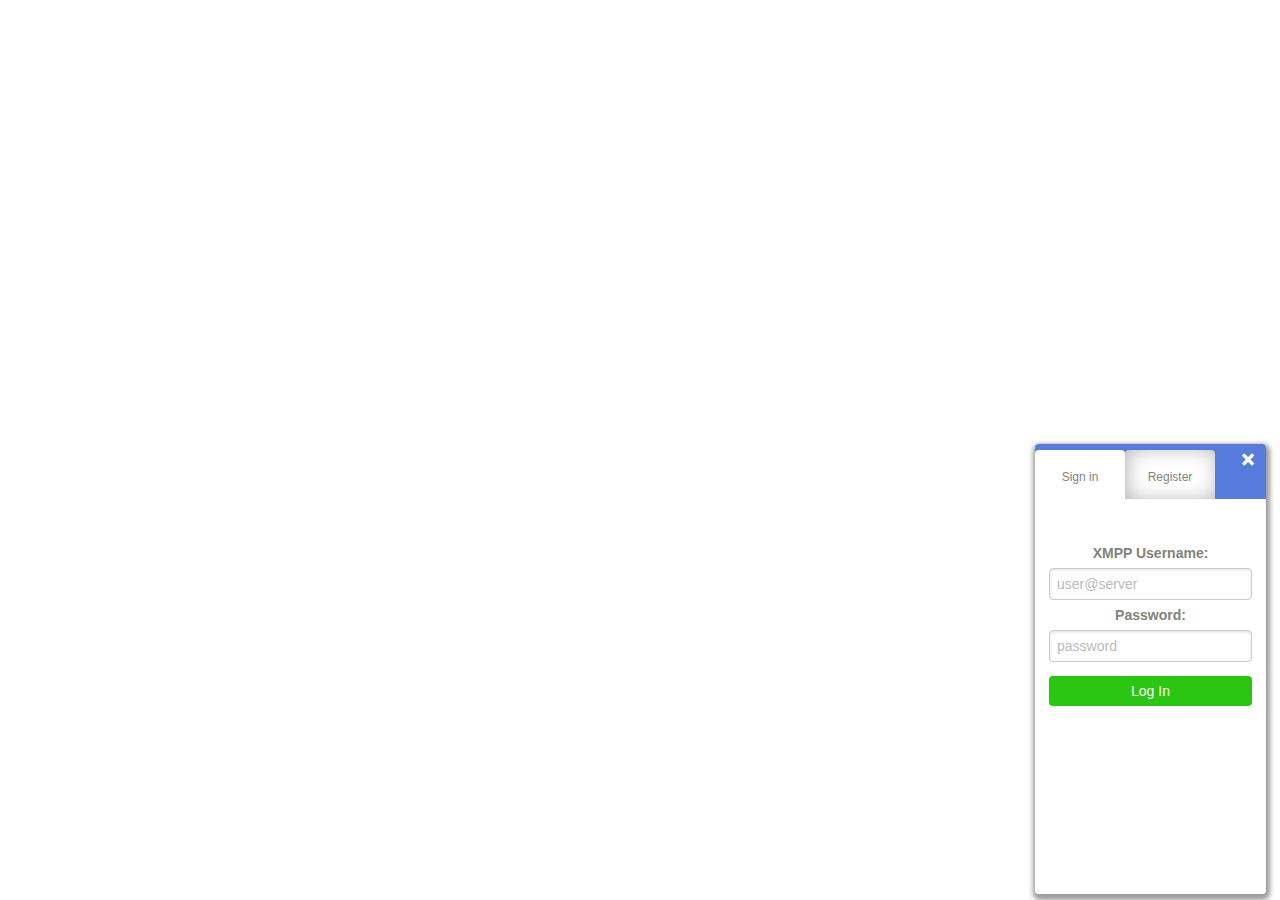
<file: ind.html>
<html>
<head>
<title>
			MIFI
</title>
	<script src="dist/converse.js"></script>
	    <link type="text/css" rel="stylesheet" media="screen" href="css/converse.css" />


</head>
<body>
	
	
	
</body>
<script>
    (function () {
        /* XXX: This function initializes jquery.easing for the https://conversejs.org
        * website. This code is only useful in the context of the converse.js
        * website and converse.js itself is NOT dependent on it.
        */
        var $ = converse.env.jQuery;
        $.extend( $.easing, {
            easeInOutExpo: function (x, t, b, c, d) {
                if (t==0) return b;
                if (t==d) return b+c;
                if ((t/=d/2) < 1) return c/2 * Math.pow(2, 10 * (t - 1)) + b;
                return c/2 * (-Math.pow(2, -10 * --t) + 2) + b;
            },
        });

        $(window).scroll(function() {
            if ($(".navbar").offset().top > 50) {
                $(".navbar-fixed-top").addClass("top-nav-collapse");
            } else {
                $(".navbar-fixed-top").removeClass("top-nav-collapse");
            }
        });
        //jQuery for page scrolling feature - requires jQuery Easing plugin
        $('.page-scroll a').bind('click', function(event) {
            var $anchor = $(this);
            $('html, body').stop().animate({
                scrollTop: $($anchor.attr('href')).offset().top
            }, 700, 'easeInOutExpo');
            event.preventDefault();
        });
    })();
    converse.initialize({
        // Please use this connection manager only for testing purposes
        bosh_service_url: '	http://172.30.0.159:7070/http-bind/',
        show_controlbox_by_default: true,
    });
</script>
</html>
</file>
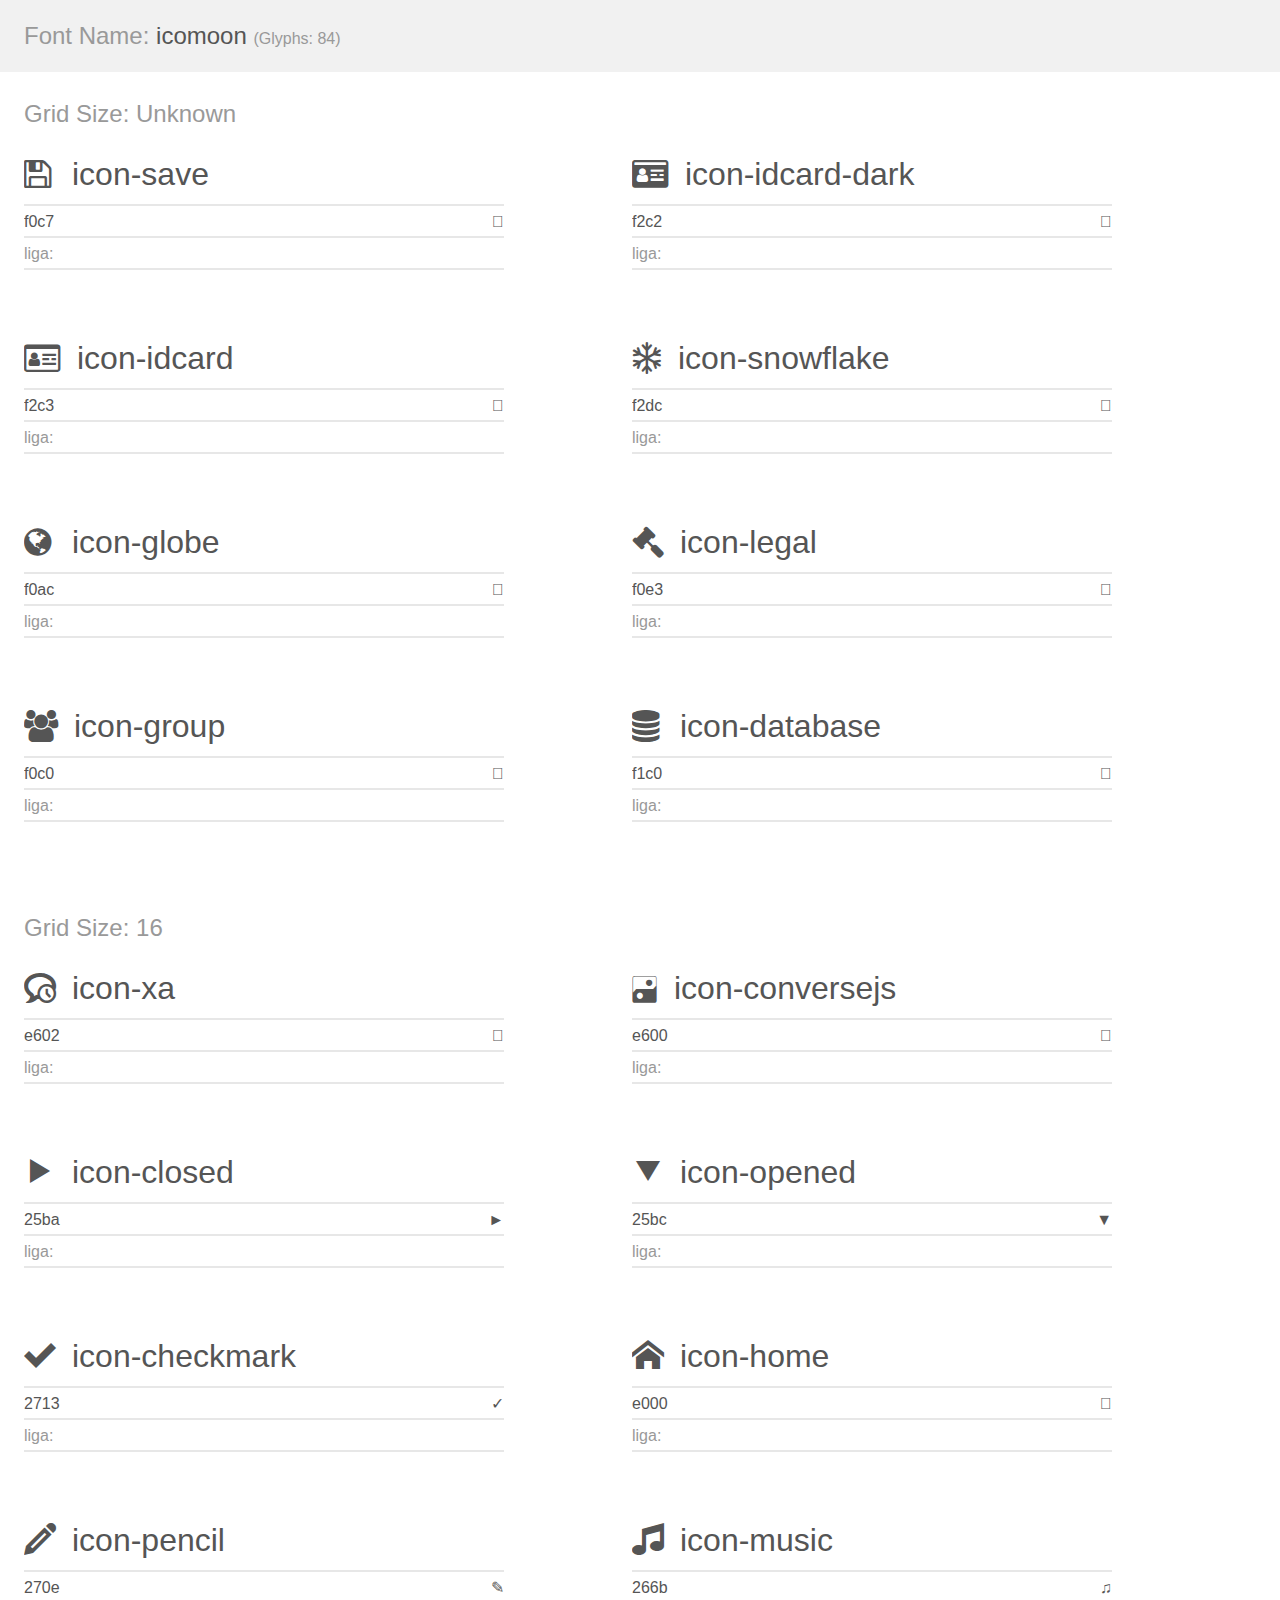
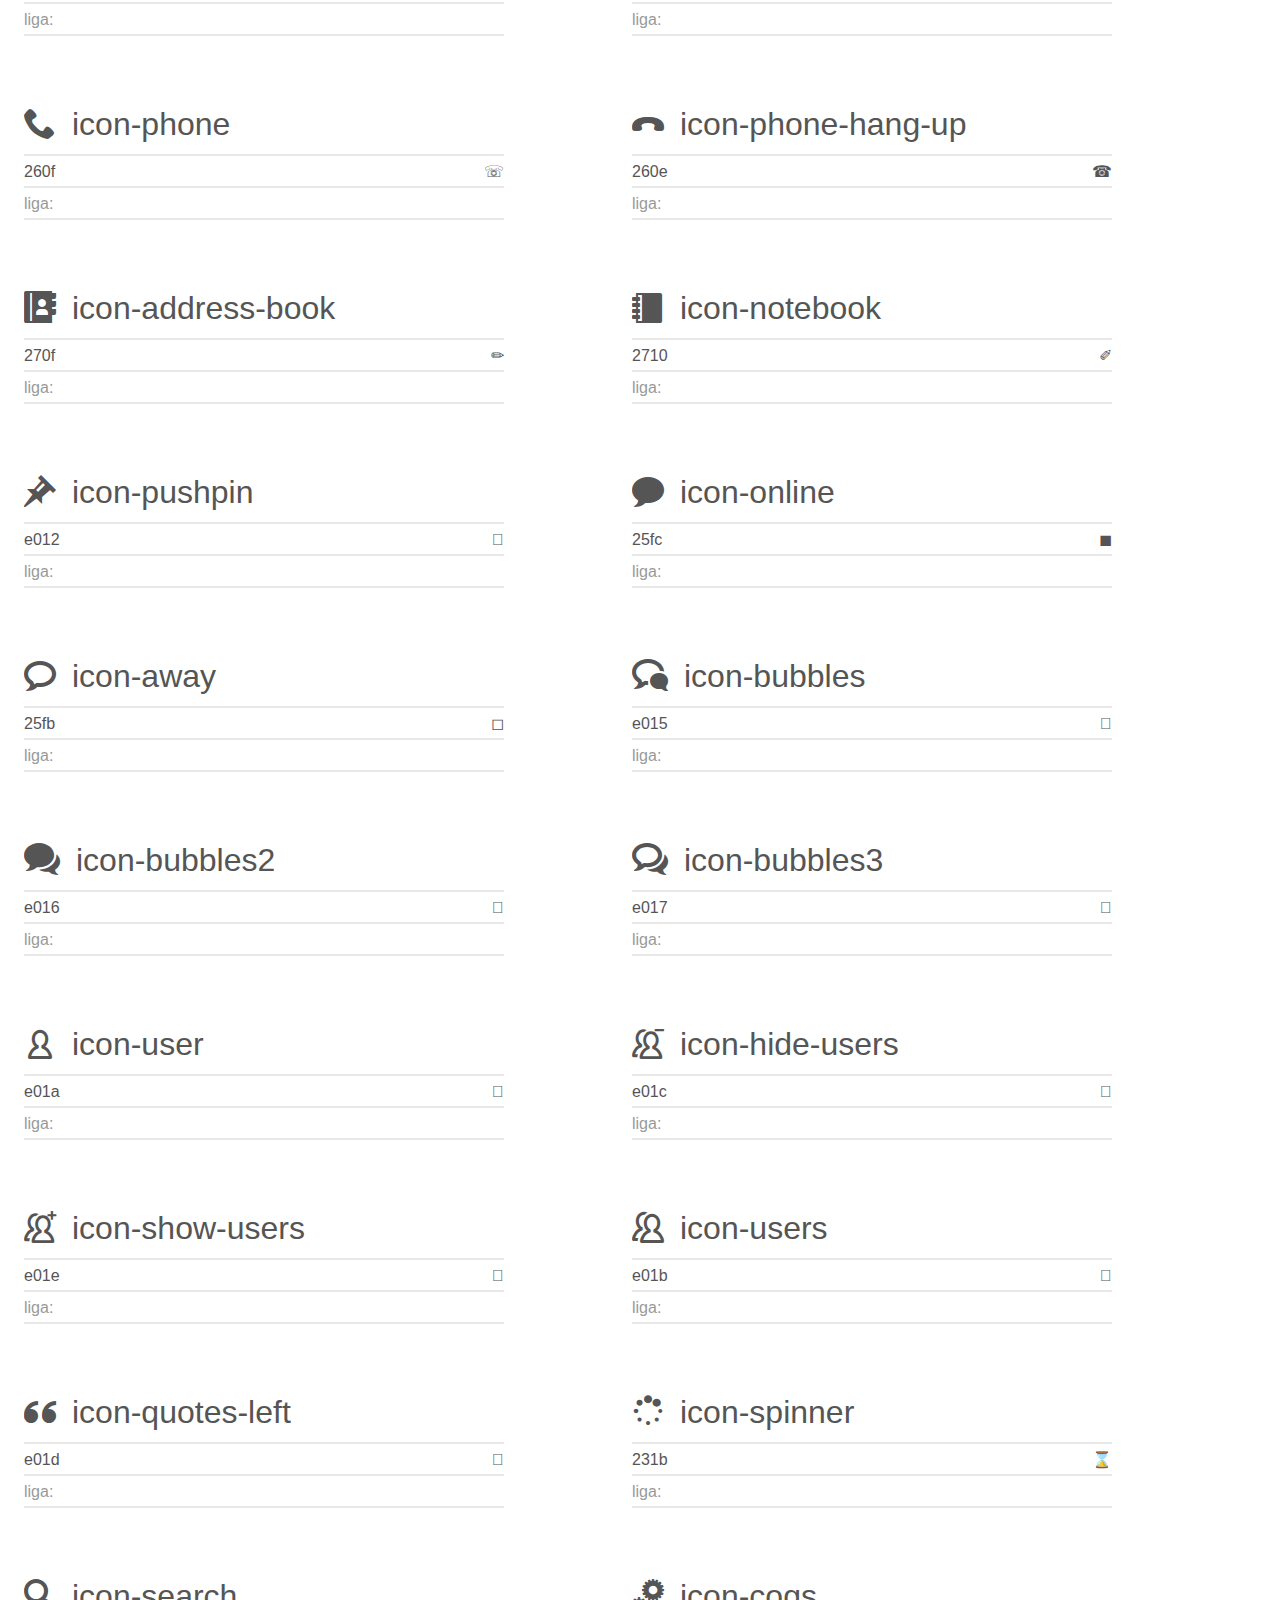
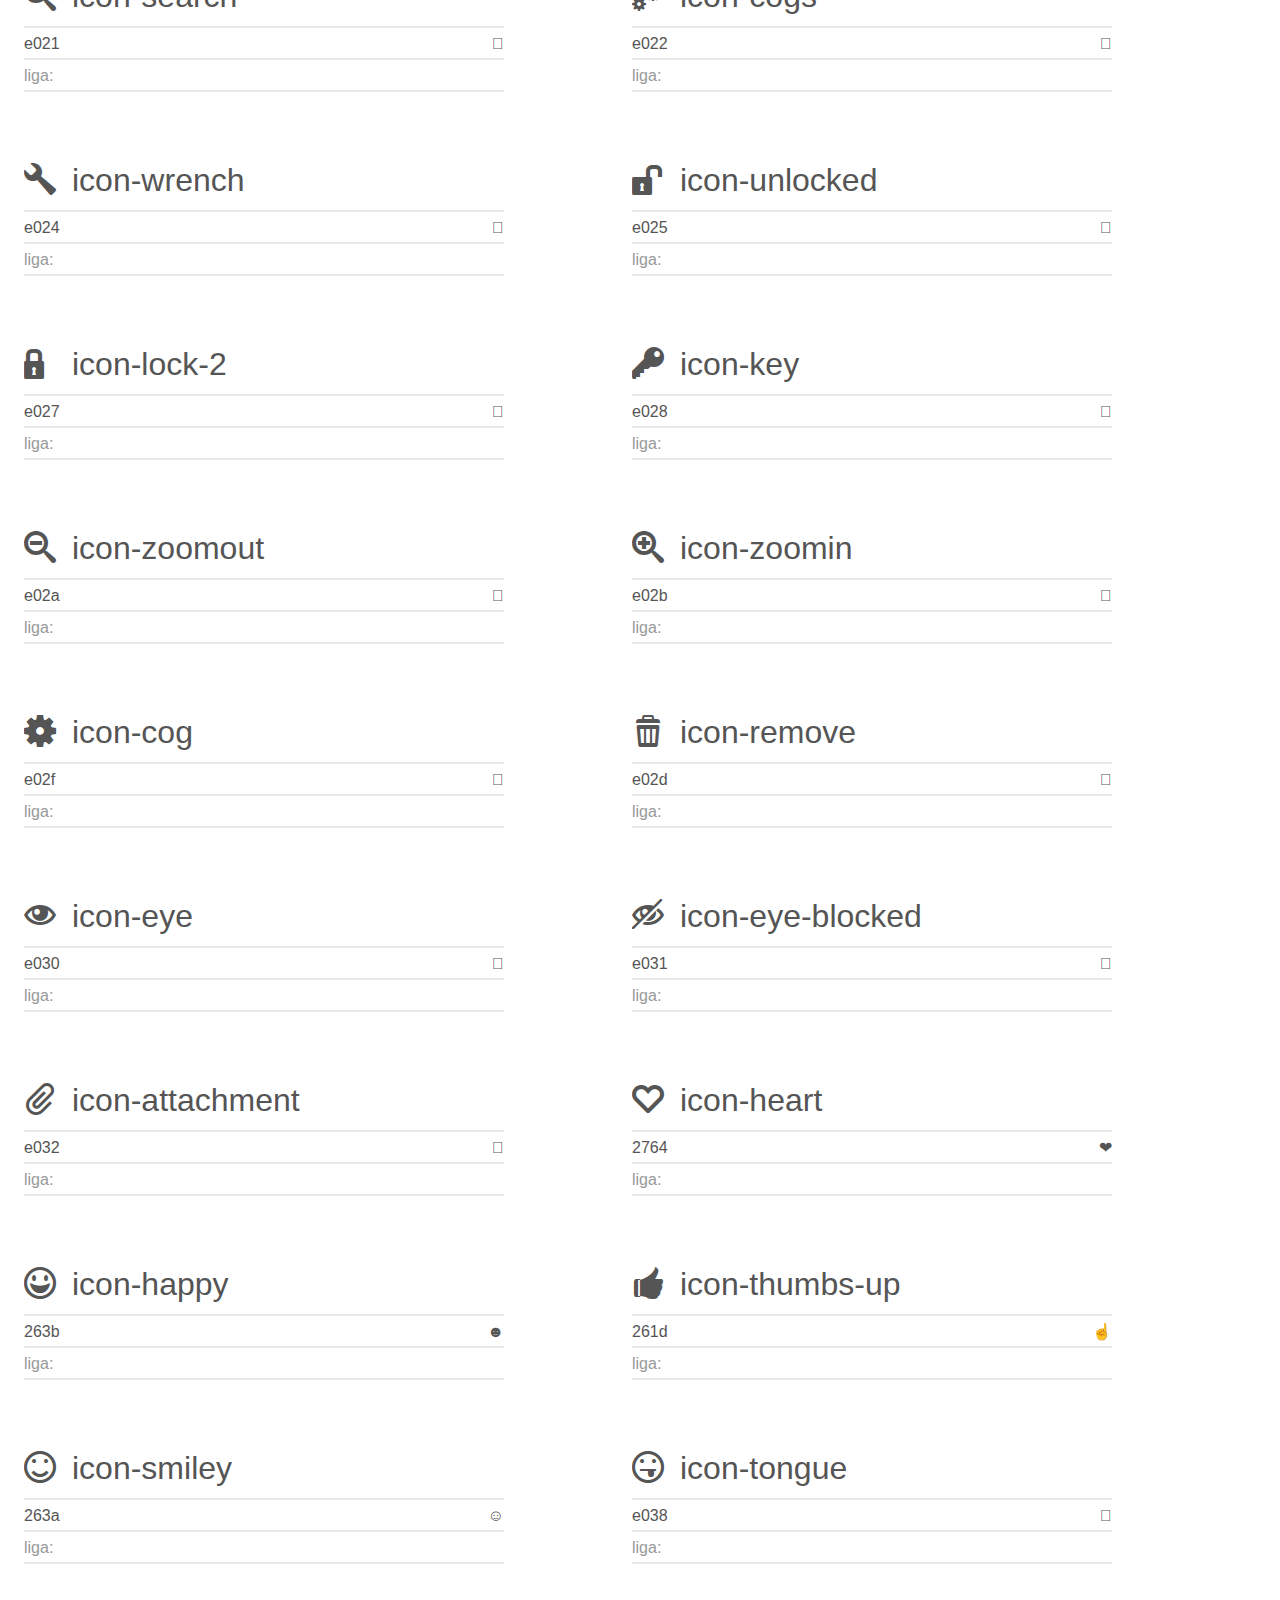
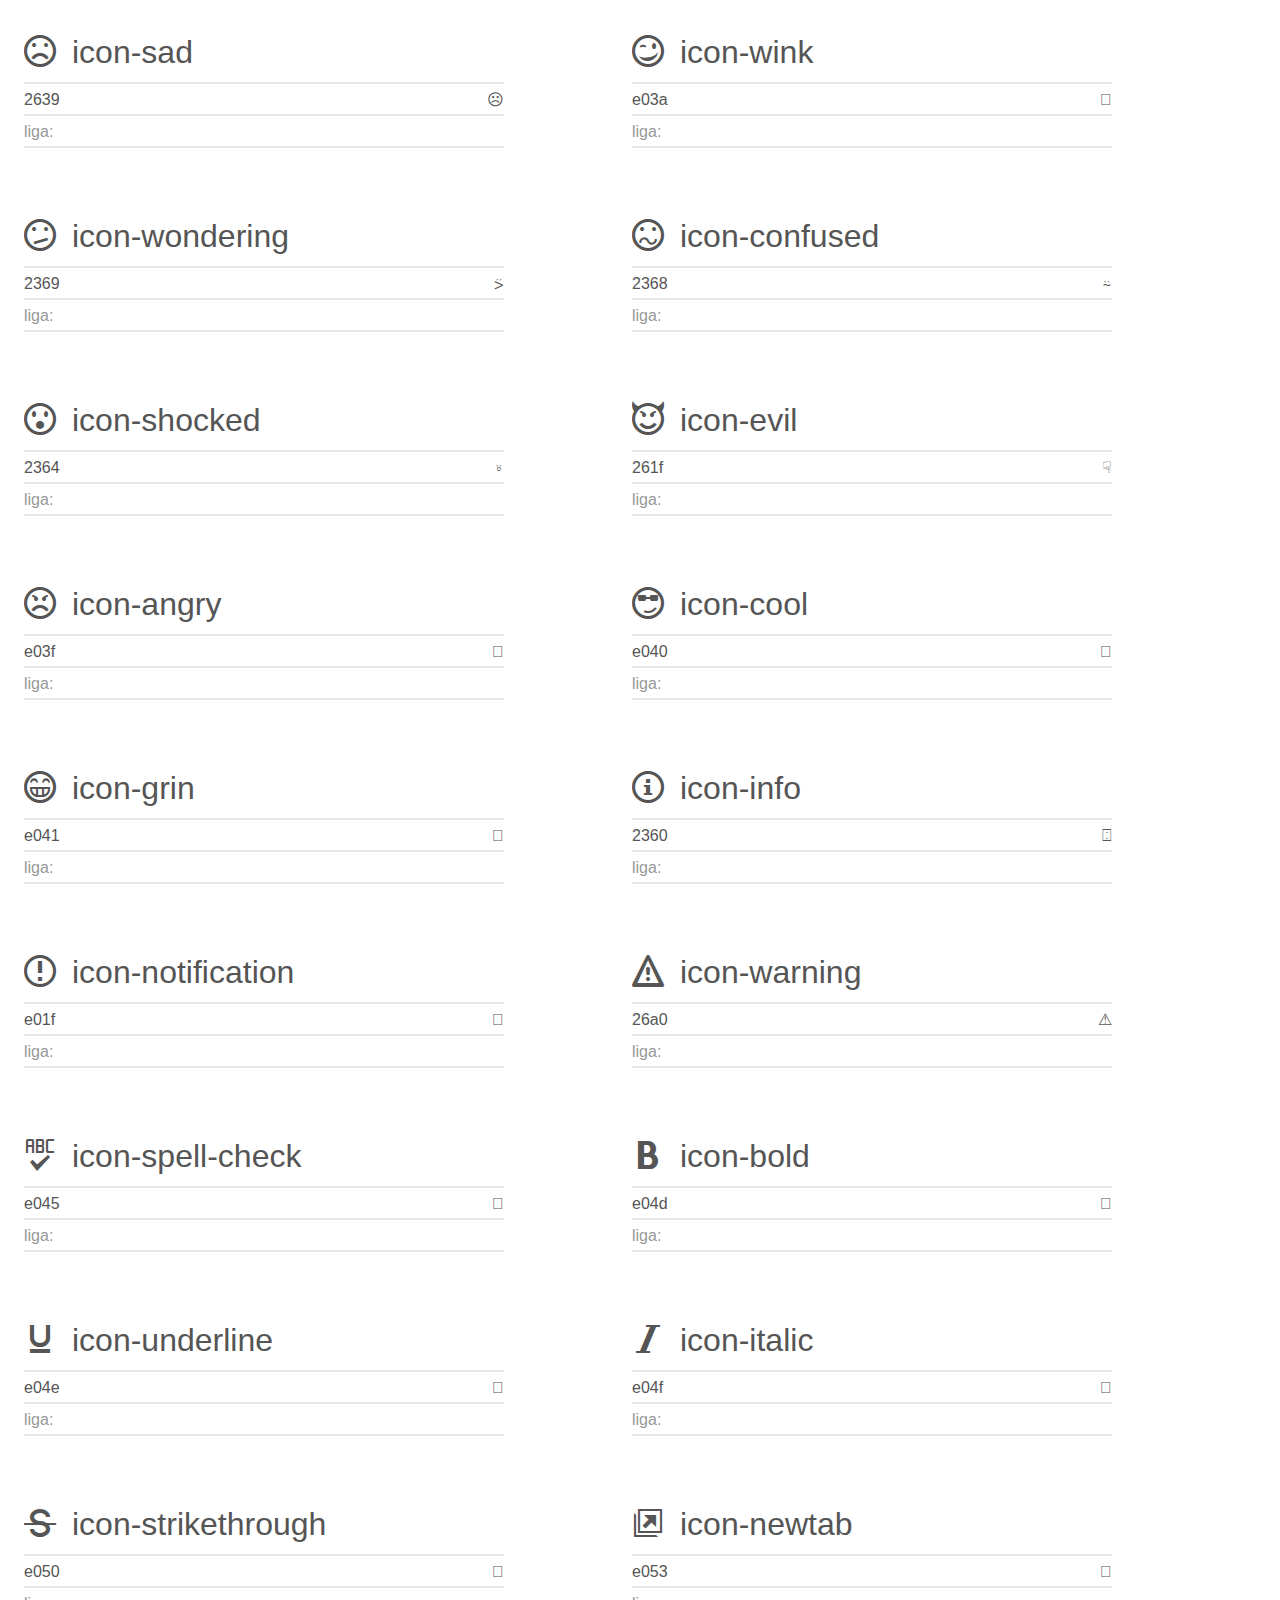
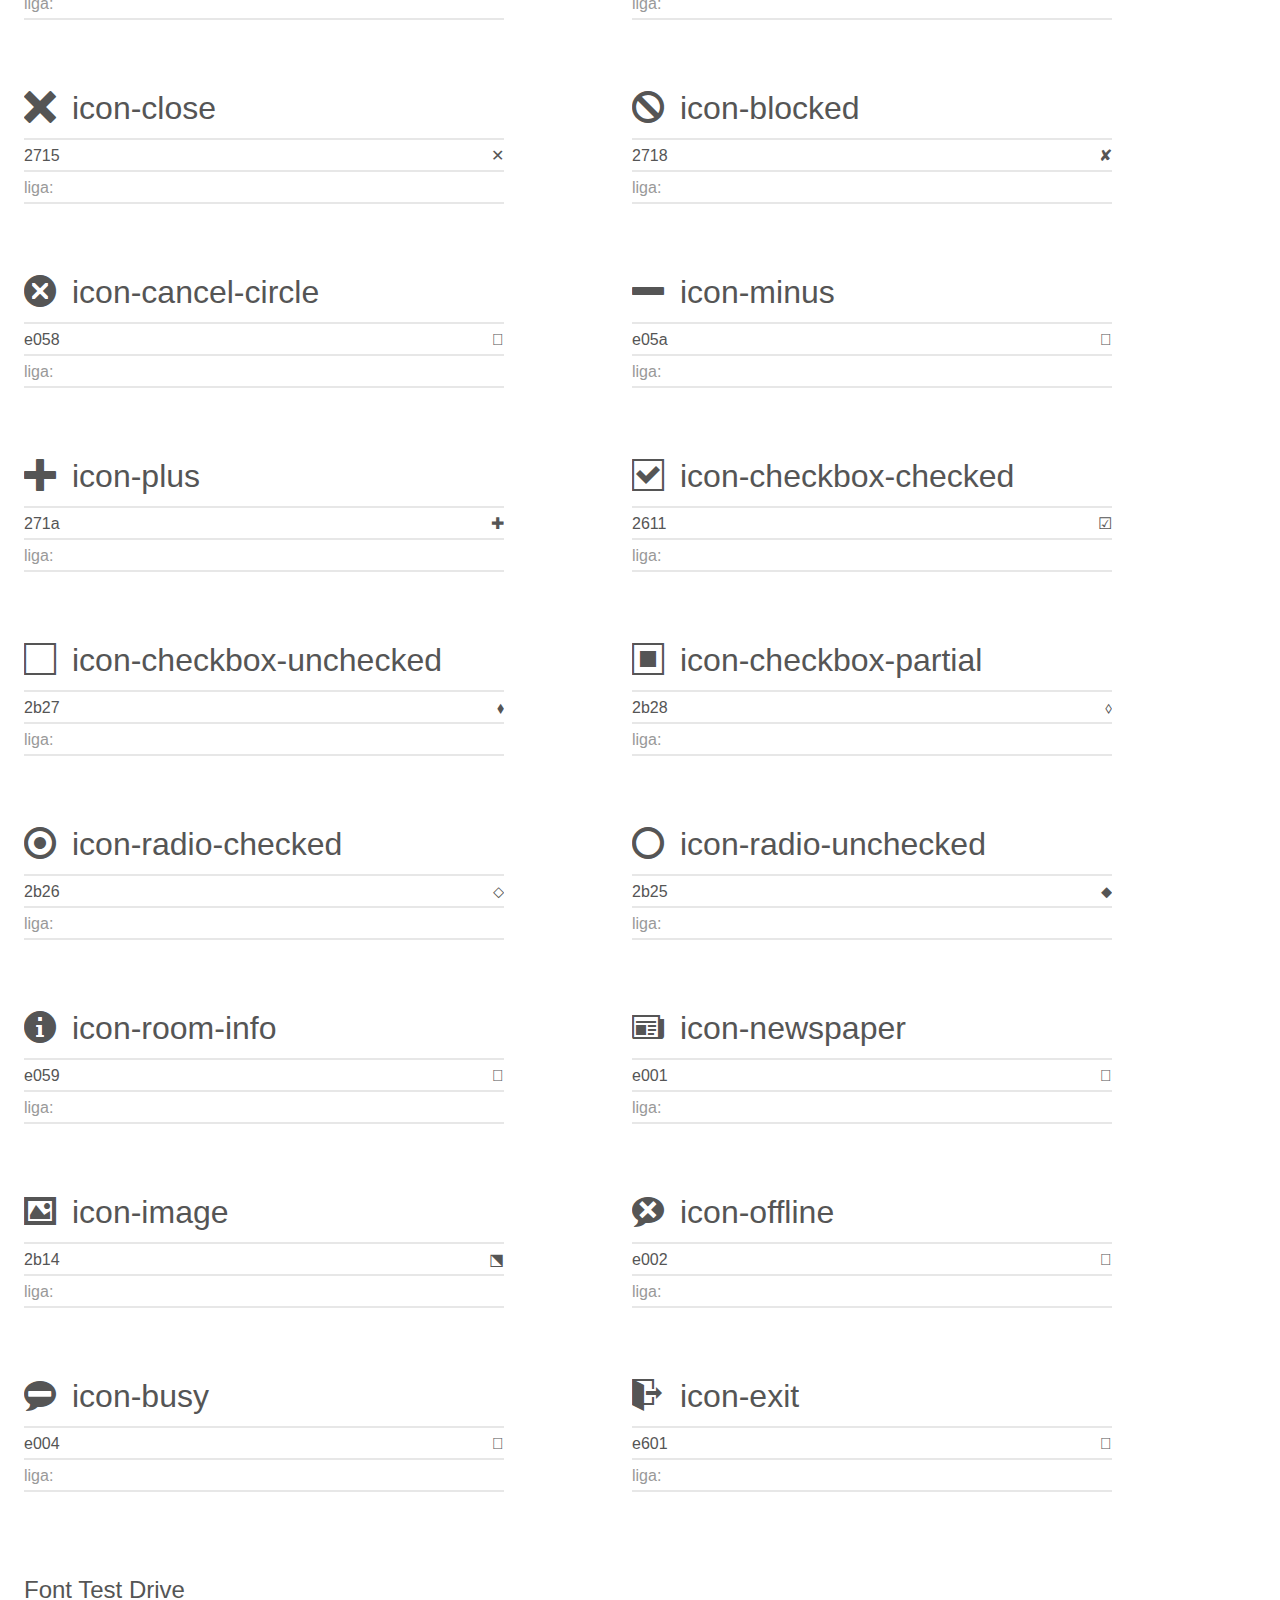
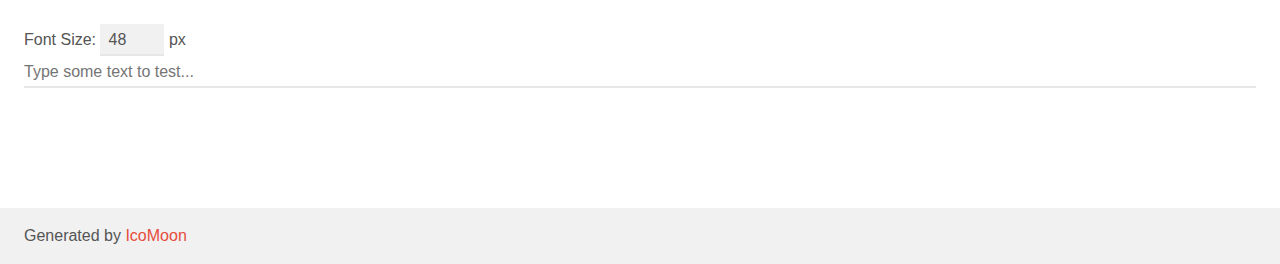
<file: fonticons/demo.html>
<!doctype html>
<html>
<head>
    <meta charset="utf-8">
    <title>IcoMoon Demo</title>
    <meta name="description" content="An Icon Font Generated By IcoMoon.io">
    <meta name="viewport" content="width=device-width, initial-scale=1">
    <link rel="stylesheet" href="demo-files/demo.css">
    <link rel="stylesheet" href="style.css"></head>
<body>
    <div class="bgc1 clearfix">
        <h1 class="mhmm mvm"><span class="fgc1">Font Name:</span> icomoon <small class="fgc1">(Glyphs:&nbsp;84)</small></h1>
    </div>
    <div class="clearfix mhl ptl">
        <h1 class="mvm mtn fgc1">Grid Size: Unknown</h1>
        <div class="glyph fs1">
            <div class="clearfix bshadow0 pbs">
                <span class="icon-save">
                
                </span>
                <span class="mls"> icon-save</span>
            </div>
            <fieldset class="fs0 size1of1 clearfix hidden-false">
                <input type="text" readonly value="f0c7" class="unit size1of2" />
                <input type="text" maxlength="1" readonly value="&#xf0c7;" class="unitRight size1of2 talign-right" />
            </fieldset>
            <div class="fs0 bshadow0 clearfix hidden-false">
                <span class="unit pvs fgc1">liga: </span>
                <input type="text" readonly value="" class="liga unitRight" />
            </div>
        </div>
        <div class="glyph fs1">
            <div class="clearfix bshadow0 pbs">
                <span class="icon-idcard-dark">
                
                </span>
                <span class="mls"> icon-idcard-dark</span>
            </div>
            <fieldset class="fs0 size1of1 clearfix hidden-false">
                <input type="text" readonly value="f2c2" class="unit size1of2" />
                <input type="text" maxlength="1" readonly value="&#xf2c2;" class="unitRight size1of2 talign-right" />
            </fieldset>
            <div class="fs0 bshadow0 clearfix hidden-false">
                <span class="unit pvs fgc1">liga: </span>
                <input type="text" readonly value="" class="liga unitRight" />
            </div>
        </div>
        <div class="glyph fs1">
            <div class="clearfix bshadow0 pbs">
                <span class="icon-idcard">
                
                </span>
                <span class="mls"> icon-idcard</span>
            </div>
            <fieldset class="fs0 size1of1 clearfix hidden-false">
                <input type="text" readonly value="f2c3" class="unit size1of2" />
                <input type="text" maxlength="1" readonly value="&#xf2c3;" class="unitRight size1of2 talign-right" />
            </fieldset>
            <div class="fs0 bshadow0 clearfix hidden-false">
                <span class="unit pvs fgc1">liga: </span>
                <input type="text" readonly value="" class="liga unitRight" />
            </div>
        </div>
        <div class="glyph fs1">
            <div class="clearfix bshadow0 pbs">
                <span class="icon-snowflake">
                
                </span>
                <span class="mls"> icon-snowflake</span>
            </div>
            <fieldset class="fs0 size1of1 clearfix hidden-false">
                <input type="text" readonly value="f2dc" class="unit size1of2" />
                <input type="text" maxlength="1" readonly value="&#xf2dc;" class="unitRight size1of2 talign-right" />
            </fieldset>
            <div class="fs0 bshadow0 clearfix hidden-false">
                <span class="unit pvs fgc1">liga: </span>
                <input type="text" readonly value="" class="liga unitRight" />
            </div>
        </div>
        <div class="glyph fs1">
            <div class="clearfix bshadow0 pbs">
                <span class="icon-globe">
                
                </span>
                <span class="mls"> icon-globe</span>
            </div>
            <fieldset class="fs0 size1of1 clearfix hidden-false">
                <input type="text" readonly value="f0ac" class="unit size1of2" />
                <input type="text" maxlength="1" readonly value="&#xf0ac;" class="unitRight size1of2 talign-right" />
            </fieldset>
            <div class="fs0 bshadow0 clearfix hidden-false">
                <span class="unit pvs fgc1">liga: </span>
                <input type="text" readonly value="" class="liga unitRight" />
            </div>
        </div>
        <div class="glyph fs1">
            <div class="clearfix bshadow0 pbs">
                <span class="icon-legal">
                
                </span>
                <span class="mls"> icon-legal</span>
            </div>
            <fieldset class="fs0 size1of1 clearfix hidden-false">
                <input type="text" readonly value="f0e3" class="unit size1of2" />
                <input type="text" maxlength="1" readonly value="&#xf0e3;" class="unitRight size1of2 talign-right" />
            </fieldset>
            <div class="fs0 bshadow0 clearfix hidden-false">
                <span class="unit pvs fgc1">liga: </span>
                <input type="text" readonly value="" class="liga unitRight" />
            </div>
        </div>
        <div class="glyph fs1">
            <div class="clearfix bshadow0 pbs">
                <span class="icon-group">
                
                </span>
                <span class="mls"> icon-group</span>
            </div>
            <fieldset class="fs0 size1of1 clearfix hidden-false">
                <input type="text" readonly value="f0c0" class="unit size1of2" />
                <input type="text" maxlength="1" readonly value="&#xf0c0;" class="unitRight size1of2 talign-right" />
            </fieldset>
            <div class="fs0 bshadow0 clearfix hidden-false">
                <span class="unit pvs fgc1">liga: </span>
                <input type="text" readonly value="" class="liga unitRight" />
            </div>
        </div>
        <div class="glyph fs1">
            <div class="clearfix bshadow0 pbs">
                <span class="icon-database">
                
                </span>
                <span class="mls"> icon-database</span>
            </div>
            <fieldset class="fs0 size1of1 clearfix hidden-false">
                <input type="text" readonly value="f1c0" class="unit size1of2" />
                <input type="text" maxlength="1" readonly value="&#xf1c0;" class="unitRight size1of2 talign-right" />
            </fieldset>
            <div class="fs0 bshadow0 clearfix hidden-false">
                <span class="unit pvs fgc1">liga: </span>
                <input type="text" readonly value="" class="liga unitRight" />
            </div>
        </div>
    </div>
    <div class="clearfix mhl ptl">
        <h1 class="mvm mtn fgc1">Grid Size: 16</h1>
        <div class="glyph fs2">
            <div class="clearfix bshadow0 pbs">
                <span class="icon-xa">
                
                </span>
                <span class="mls"> icon-xa</span>
            </div>
            <fieldset class="fs0 size1of1 clearfix hidden-false">
                <input type="text" readonly value="e602" class="unit size1of2" />
                <input type="text" maxlength="1" readonly value="&#xe602;" class="unitRight size1of2 talign-right" />
            </fieldset>
            <div class="fs0 bshadow0 clearfix hidden-false">
                <span class="unit pvs fgc1">liga: </span>
                <input type="text" readonly value="" class="liga unitRight" />
            </div>
        </div>
        <div class="glyph fs2">
            <div class="clearfix bshadow0 pbs">
                <span class="icon-conversejs">
                
                </span>
                <span class="mls"> icon-conversejs</span>
            </div>
            <fieldset class="fs0 size1of1 clearfix hidden-false">
                <input type="text" readonly value="e600" class="unit size1of2" />
                <input type="text" maxlength="1" readonly value="&#xe600;" class="unitRight size1of2 talign-right" />
            </fieldset>
            <div class="fs0 bshadow0 clearfix hidden-false">
                <span class="unit pvs fgc1">liga: </span>
                <input type="text" readonly value="" class="liga unitRight" />
            </div>
        </div>
        <div class="glyph fs2">
            <div class="clearfix bshadow0 pbs">
                <span class="icon-closed">
                
                </span>
                <span class="mls"> icon-closed</span>
            </div>
            <fieldset class="fs0 size1of1 clearfix hidden-false">
                <input type="text" readonly value="25ba" class="unit size1of2" />
                <input type="text" maxlength="1" readonly value="&#x25ba;" class="unitRight size1of2 talign-right" />
            </fieldset>
            <div class="fs0 bshadow0 clearfix hidden-false">
                <span class="unit pvs fgc1">liga: </span>
                <input type="text" readonly value="" class="liga unitRight" />
            </div>
        </div>
        <div class="glyph fs2">
            <div class="clearfix bshadow0 pbs">
                <span class="icon-opened">
                
                </span>
                <span class="mls"> icon-opened</span>
            </div>
            <fieldset class="fs0 size1of1 clearfix hidden-false">
                <input type="text" readonly value="25bc" class="unit size1of2" />
                <input type="text" maxlength="1" readonly value="&#x25bc;" class="unitRight size1of2 talign-right" />
            </fieldset>
            <div class="fs0 bshadow0 clearfix hidden-false">
                <span class="unit pvs fgc1">liga: </span>
                <input type="text" readonly value="" class="liga unitRight" />
            </div>
        </div>
        <div class="glyph fs2">
            <div class="clearfix bshadow0 pbs">
                <span class="icon-checkmark">
                
                </span>
                <span class="mls"> icon-checkmark</span>
            </div>
            <fieldset class="fs0 size1of1 clearfix hidden-false">
                <input type="text" readonly value="2713" class="unit size1of2" />
                <input type="text" maxlength="1" readonly value="&#x2713;" class="unitRight size1of2 talign-right" />
            </fieldset>
            <div class="fs0 bshadow0 clearfix hidden-false">
                <span class="unit pvs fgc1">liga: </span>
                <input type="text" readonly value="" class="liga unitRight" />
            </div>
        </div>
        <div class="glyph fs2">
            <div class="clearfix bshadow0 pbs">
                <span class="icon-home">
                
                </span>
                <span class="mls"> icon-home</span>
            </div>
            <fieldset class="fs0 size1of1 clearfix hidden-false">
                <input type="text" readonly value="e000" class="unit size1of2" />
                <input type="text" maxlength="1" readonly value="&#xe000;" class="unitRight size1of2 talign-right" />
            </fieldset>
            <div class="fs0 bshadow0 clearfix hidden-false">
                <span class="unit pvs fgc1">liga: </span>
                <input type="text" readonly value="" class="liga unitRight" />
            </div>
        </div>
        <div class="glyph fs2">
            <div class="clearfix bshadow0 pbs">
                <span class="icon-pencil">
                
                </span>
                <span class="mls"> icon-pencil</span>
            </div>
            <fieldset class="fs0 size1of1 clearfix hidden-false">
                <input type="text" readonly value="270e" class="unit size1of2" />
                <input type="text" maxlength="1" readonly value="&#x270e;" class="unitRight size1of2 talign-right" />
            </fieldset>
            <div class="fs0 bshadow0 clearfix hidden-false">
                <span class="unit pvs fgc1">liga: </span>
                <input type="text" readonly value="" class="liga unitRight" />
            </div>
        </div>
        <div class="glyph fs2">
            <div class="clearfix bshadow0 pbs">
                <span class="icon-music">
                
                </span>
                <span class="mls"> icon-music</span>
            </div>
            <fieldset class="fs0 size1of1 clearfix hidden-false">
                <input type="text" readonly value="266b" class="unit size1of2" />
                <input type="text" maxlength="1" readonly value="&#x266b;" class="unitRight size1of2 talign-right" />
            </fieldset>
            <div class="fs0 bshadow0 clearfix hidden-false">
                <span class="unit pvs fgc1">liga: </span>
                <input type="text" readonly value="" class="liga unitRight" />
            </div>
        </div>
        <div class="glyph fs2">
            <div class="clearfix bshadow0 pbs">
                <span class="icon-phone">
                
                </span>
                <span class="mls"> icon-phone</span>
            </div>
            <fieldset class="fs0 size1of1 clearfix hidden-false">
                <input type="text" readonly value="260f" class="unit size1of2" />
                <input type="text" maxlength="1" readonly value="&#x260f;" class="unitRight size1of2 talign-right" />
            </fieldset>
            <div class="fs0 bshadow0 clearfix hidden-false">
                <span class="unit pvs fgc1">liga: </span>
                <input type="text" readonly value="" class="liga unitRight" />
            </div>
        </div>
        <div class="glyph fs2">
            <div class="clearfix bshadow0 pbs">
                <span class="icon-phone-hang-up">
                
                </span>
                <span class="mls"> icon-phone-hang-up</span>
            </div>
            <fieldset class="fs0 size1of1 clearfix hidden-false">
                <input type="text" readonly value="260e" class="unit size1of2" />
                <input type="text" maxlength="1" readonly value="&#x260e;" class="unitRight size1of2 talign-right" />
            </fieldset>
            <div class="fs0 bshadow0 clearfix hidden-false">
                <span class="unit pvs fgc1">liga: </span>
                <input type="text" readonly value="" class="liga unitRight" />
            </div>
        </div>
        <div class="glyph fs2">
            <div class="clearfix bshadow0 pbs">
                <span class="icon-address-book">
                
                </span>
                <span class="mls"> icon-address-book</span>
            </div>
            <fieldset class="fs0 size1of1 clearfix hidden-false">
                <input type="text" readonly value="270f" class="unit size1of2" />
                <input type="text" maxlength="1" readonly value="&#x270f;" class="unitRight size1of2 talign-right" />
            </fieldset>
            <div class="fs0 bshadow0 clearfix hidden-false">
                <span class="unit pvs fgc1">liga: </span>
                <input type="text" readonly value="" class="liga unitRight" />
            </div>
        </div>
        <div class="glyph fs2">
            <div class="clearfix bshadow0 pbs">
                <span class="icon-notebook">
                
                </span>
                <span class="mls"> icon-notebook</span>
            </div>
            <fieldset class="fs0 size1of1 clearfix hidden-false">
                <input type="text" readonly value="2710" class="unit size1of2" />
                <input type="text" maxlength="1" readonly value="&#x2710;" class="unitRight size1of2 talign-right" />
            </fieldset>
            <div class="fs0 bshadow0 clearfix hidden-false">
                <span class="unit pvs fgc1">liga: </span>
                <input type="text" readonly value="" class="liga unitRight" />
            </div>
        </div>
        <div class="glyph fs2">
            <div class="clearfix bshadow0 pbs">
                <span class="icon-pushpin">
                
                </span>
                <span class="mls"> icon-pushpin</span>
            </div>
            <fieldset class="fs0 size1of1 clearfix hidden-false">
                <input type="text" readonly value="e012" class="unit size1of2" />
                <input type="text" maxlength="1" readonly value="&#xe012;" class="unitRight size1of2 talign-right" />
            </fieldset>
            <div class="fs0 bshadow0 clearfix hidden-false">
                <span class="unit pvs fgc1">liga: </span>
                <input type="text" readonly value="" class="liga unitRight" />
            </div>
        </div>
        <div class="glyph fs2">
            <div class="clearfix bshadow0 pbs">
                <span class="icon-online">
                
                </span>
                <span class="mls"> icon-online</span>
            </div>
            <fieldset class="fs0 size1of1 clearfix hidden-false">
                <input type="text" readonly value="25fc" class="unit size1of2" />
                <input type="text" maxlength="1" readonly value="&#x25fc;" class="unitRight size1of2 talign-right" />
            </fieldset>
            <div class="fs0 bshadow0 clearfix hidden-false">
                <span class="unit pvs fgc1">liga: </span>
                <input type="text" readonly value="" class="liga unitRight" />
            </div>
        </div>
        <div class="glyph fs2">
            <div class="clearfix bshadow0 pbs">
                <span class="icon-away">
                
                </span>
                <span class="mls"> icon-away</span>
            </div>
            <fieldset class="fs0 size1of1 clearfix hidden-false">
                <input type="text" readonly value="25fb" class="unit size1of2" />
                <input type="text" maxlength="1" readonly value="&#x25fb;" class="unitRight size1of2 talign-right" />
            </fieldset>
            <div class="fs0 bshadow0 clearfix hidden-false">
                <span class="unit pvs fgc1">liga: </span>
                <input type="text" readonly value="" class="liga unitRight" />
            </div>
        </div>
        <div class="glyph fs2">
            <div class="clearfix bshadow0 pbs">
                <span class="icon-bubbles">
                
                </span>
                <span class="mls"> icon-bubbles</span>
            </div>
            <fieldset class="fs0 size1of1 clearfix hidden-false">
                <input type="text" readonly value="e015" class="unit size1of2" />
                <input type="text" maxlength="1" readonly value="&#xe015;" class="unitRight size1of2 talign-right" />
            </fieldset>
            <div class="fs0 bshadow0 clearfix hidden-false">
                <span class="unit pvs fgc1">liga: </span>
                <input type="text" readonly value="" class="liga unitRight" />
            </div>
        </div>
        <div class="glyph fs2">
            <div class="clearfix bshadow0 pbs">
                <span class="icon-bubbles2">
                
                </span>
                <span class="mls"> icon-bubbles2</span>
            </div>
            <fieldset class="fs0 size1of1 clearfix hidden-false">
                <input type="text" readonly value="e016" class="unit size1of2" />
                <input type="text" maxlength="1" readonly value="&#xe016;" class="unitRight size1of2 talign-right" />
            </fieldset>
            <div class="fs0 bshadow0 clearfix hidden-false">
                <span class="unit pvs fgc1">liga: </span>
                <input type="text" readonly value="" class="liga unitRight" />
            </div>
        </div>
        <div class="glyph fs2">
            <div class="clearfix bshadow0 pbs">
                <span class="icon-bubbles3">
                
                </span>
                <span class="mls"> icon-bubbles3</span>
            </div>
            <fieldset class="fs0 size1of1 clearfix hidden-false">
                <input type="text" readonly value="e017" class="unit size1of2" />
                <input type="text" maxlength="1" readonly value="&#xe017;" class="unitRight size1of2 talign-right" />
            </fieldset>
            <div class="fs0 bshadow0 clearfix hidden-false">
                <span class="unit pvs fgc1">liga: </span>
                <input type="text" readonly value="" class="liga unitRight" />
            </div>
        </div>
        <div class="glyph fs2">
            <div class="clearfix bshadow0 pbs">
                <span class="icon-user">
                
                </span>
                <span class="mls"> icon-user</span>
            </div>
            <fieldset class="fs0 size1of1 clearfix hidden-false">
                <input type="text" readonly value="e01a" class="unit size1of2" />
                <input type="text" maxlength="1" readonly value="&#xe01a;" class="unitRight size1of2 talign-right" />
            </fieldset>
            <div class="fs0 bshadow0 clearfix hidden-false">
                <span class="unit pvs fgc1">liga: </span>
                <input type="text" readonly value="" class="liga unitRight" />
            </div>
        </div>
        <div class="glyph fs2">
            <div class="clearfix bshadow0 pbs">
                <span class="icon-hide-users">
                
                </span>
                <span class="mls"> icon-hide-users</span>
            </div>
            <fieldset class="fs0 size1of1 clearfix hidden-false">
                <input type="text" readonly value="e01c" class="unit size1of2" />
                <input type="text" maxlength="1" readonly value="&#xe01c;" class="unitRight size1of2 talign-right" />
            </fieldset>
            <div class="fs0 bshadow0 clearfix hidden-false">
                <span class="unit pvs fgc1">liga: </span>
                <input type="text" readonly value="" class="liga unitRight" />
            </div>
        </div>
        <div class="glyph fs2">
            <div class="clearfix bshadow0 pbs">
                <span class="icon-show-users">
                
                </span>
                <span class="mls"> icon-show-users</span>
            </div>
            <fieldset class="fs0 size1of1 clearfix hidden-false">
                <input type="text" readonly value="e01e" class="unit size1of2" />
                <input type="text" maxlength="1" readonly value="&#xe01e;" class="unitRight size1of2 talign-right" />
            </fieldset>
            <div class="fs0 bshadow0 clearfix hidden-false">
                <span class="unit pvs fgc1">liga: </span>
                <input type="text" readonly value="" class="liga unitRight" />
            </div>
        </div>
        <div class="glyph fs2">
            <div class="clearfix bshadow0 pbs">
                <span class="icon-users">
                
                </span>
                <span class="mls"> icon-users</span>
            </div>
            <fieldset class="fs0 size1of1 clearfix hidden-false">
                <input type="text" readonly value="e01b" class="unit size1of2" />
                <input type="text" maxlength="1" readonly value="&#xe01b;" class="unitRight size1of2 talign-right" />
            </fieldset>
            <div class="fs0 bshadow0 clearfix hidden-false">
                <span class="unit pvs fgc1">liga: </span>
                <input type="text" readonly value="" class="liga unitRight" />
            </div>
        </div>
        <div class="glyph fs2">
            <div class="clearfix bshadow0 pbs">
                <span class="icon-quotes-left">
                
                </span>
                <span class="mls"> icon-quotes-left</span>
            </div>
            <fieldset class="fs0 size1of1 clearfix hidden-false">
                <input type="text" readonly value="e01d" class="unit size1of2" />
                <input type="text" maxlength="1" readonly value="&#xe01d;" class="unitRight size1of2 talign-right" />
            </fieldset>
            <div class="fs0 bshadow0 clearfix hidden-false">
                <span class="unit pvs fgc1">liga: </span>
                <input type="text" readonly value="" class="liga unitRight" />
            </div>
        </div>
        <div class="glyph fs2">
            <div class="clearfix bshadow0 pbs">
                <span class="icon-spinner">
                
                </span>
                <span class="mls"> icon-spinner</span>
            </div>
            <fieldset class="fs0 size1of1 clearfix hidden-false">
                <input type="text" readonly value="231b" class="unit size1of2" />
                <input type="text" maxlength="1" readonly value="&#x231b;" class="unitRight size1of2 talign-right" />
            </fieldset>
            <div class="fs0 bshadow0 clearfix hidden-false">
                <span class="unit pvs fgc1">liga: </span>
                <input type="text" readonly value="" class="liga unitRight" />
            </div>
        </div>
        <div class="glyph fs2">
            <div class="clearfix bshadow0 pbs">
                <span class="icon-search">
                
                </span>
                <span class="mls"> icon-search</span>
            </div>
            <fieldset class="fs0 size1of1 clearfix hidden-false">
                <input type="text" readonly value="e021" class="unit size1of2" />
                <input type="text" maxlength="1" readonly value="&#xe021;" class="unitRight size1of2 talign-right" />
            </fieldset>
            <div class="fs0 bshadow0 clearfix hidden-false">
                <span class="unit pvs fgc1">liga: </span>
                <input type="text" readonly value="" class="liga unitRight" />
            </div>
        </div>
        <div class="glyph fs2">
            <div class="clearfix bshadow0 pbs">
                <span class="icon-cogs">
                
                </span>
                <span class="mls"> icon-cogs</span>
            </div>
            <fieldset class="fs0 size1of1 clearfix hidden-false">
                <input type="text" readonly value="e022" class="unit size1of2" />
                <input type="text" maxlength="1" readonly value="&#xe022;" class="unitRight size1of2 talign-right" />
            </fieldset>
            <div class="fs0 bshadow0 clearfix hidden-false">
                <span class="unit pvs fgc1">liga: </span>
                <input type="text" readonly value="" class="liga unitRight" />
            </div>
        </div>
        <div class="glyph fs2">
            <div class="clearfix bshadow0 pbs">
                <span class="icon-wrench">
                
                </span>
                <span class="mls"> icon-wrench</span>
            </div>
            <fieldset class="fs0 size1of1 clearfix hidden-false">
                <input type="text" readonly value="e024" class="unit size1of2" />
                <input type="text" maxlength="1" readonly value="&#xe024;" class="unitRight size1of2 talign-right" />
            </fieldset>
            <div class="fs0 bshadow0 clearfix hidden-false">
                <span class="unit pvs fgc1">liga: </span>
                <input type="text" readonly value="" class="liga unitRight" />
            </div>
        </div>
        <div class="glyph fs2">
            <div class="clearfix bshadow0 pbs">
                <span class="icon-unlocked">
                
                </span>
                <span class="mls"> icon-unlocked</span>
            </div>
            <fieldset class="fs0 size1of1 clearfix hidden-false">
                <input type="text" readonly value="e025" class="unit size1of2" />
                <input type="text" maxlength="1" readonly value="&#xe025;" class="unitRight size1of2 talign-right" />
            </fieldset>
            <div class="fs0 bshadow0 clearfix hidden-false">
                <span class="unit pvs fgc1">liga: </span>
                <input type="text" readonly value="" class="liga unitRight" />
            </div>
        </div>
        <div class="glyph fs2">
            <div class="clearfix bshadow0 pbs">
                <span class="icon-lock-2">
                
                </span>
                <span class="mls"> icon-lock-2</span>
            </div>
            <fieldset class="fs0 size1of1 clearfix hidden-false">
                <input type="text" readonly value="e027" class="unit size1of2" />
                <input type="text" maxlength="1" readonly value="&#xe027;" class="unitRight size1of2 talign-right" />
            </fieldset>
            <div class="fs0 bshadow0 clearfix hidden-false">
                <span class="unit pvs fgc1">liga: </span>
                <input type="text" readonly value="" class="liga unitRight" />
            </div>
        </div>
        <div class="glyph fs2">
            <div class="clearfix bshadow0 pbs">
                <span class="icon-key">
                
                </span>
                <span class="mls"> icon-key</span>
            </div>
            <fieldset class="fs0 size1of1 clearfix hidden-false">
                <input type="text" readonly value="e028" class="unit size1of2" />
                <input type="text" maxlength="1" readonly value="&#xe028;" class="unitRight size1of2 talign-right" />
            </fieldset>
            <div class="fs0 bshadow0 clearfix hidden-false">
                <span class="unit pvs fgc1">liga: </span>
                <input type="text" readonly value="" class="liga unitRight" />
            </div>
        </div>
        <div class="glyph fs2">
            <div class="clearfix bshadow0 pbs">
                <span class="icon-zoomout">
                
                </span>
                <span class="mls"> icon-zoomout</span>
            </div>
            <fieldset class="fs0 size1of1 clearfix hidden-false">
                <input type="text" readonly value="e02a" class="unit size1of2" />
                <input type="text" maxlength="1" readonly value="&#xe02a;" class="unitRight size1of2 talign-right" />
            </fieldset>
            <div class="fs0 bshadow0 clearfix hidden-false">
                <span class="unit pvs fgc1">liga: </span>
                <input type="text" readonly value="" class="liga unitRight" />
            </div>
        </div>
        <div class="glyph fs2">
            <div class="clearfix bshadow0 pbs">
                <span class="icon-zoomin">
                
                </span>
                <span class="mls"> icon-zoomin</span>
            </div>
            <fieldset class="fs0 size1of1 clearfix hidden-false">
                <input type="text" readonly value="e02b" class="unit size1of2" />
                <input type="text" maxlength="1" readonly value="&#xe02b;" class="unitRight size1of2 talign-right" />
            </fieldset>
            <div class="fs0 bshadow0 clearfix hidden-false">
                <span class="unit pvs fgc1">liga: </span>
                <input type="text" readonly value="" class="liga unitRight" />
            </div>
        </div>
        <div class="glyph fs2">
            <div class="clearfix bshadow0 pbs">
                <span class="icon-cog">
                
                </span>
                <span class="mls"> icon-cog</span>
            </div>
            <fieldset class="fs0 size1of1 clearfix hidden-false">
                <input type="text" readonly value="e02f" class="unit size1of2" />
                <input type="text" maxlength="1" readonly value="&#xe02f;" class="unitRight size1of2 talign-right" />
            </fieldset>
            <div class="fs0 bshadow0 clearfix hidden-false">
                <span class="unit pvs fgc1">liga: </span>
                <input type="text" readonly value="" class="liga unitRight" />
            </div>
        </div>
        <div class="glyph fs2">
            <div class="clearfix bshadow0 pbs">
                <span class="icon-remove">
                
                </span>
                <span class="mls"> icon-remove</span>
            </div>
            <fieldset class="fs0 size1of1 clearfix hidden-false">
                <input type="text" readonly value="e02d" class="unit size1of2" />
                <input type="text" maxlength="1" readonly value="&#xe02d;" class="unitRight size1of2 talign-right" />
            </fieldset>
            <div class="fs0 bshadow0 clearfix hidden-false">
                <span class="unit pvs fgc1">liga: </span>
                <input type="text" readonly value="" class="liga unitRight" />
            </div>
        </div>
        <div class="glyph fs2">
            <div class="clearfix bshadow0 pbs">
                <span class="icon-eye">
                
                </span>
                <span class="mls"> icon-eye</span>
            </div>
            <fieldset class="fs0 size1of1 clearfix hidden-false">
                <input type="text" readonly value="e030" class="unit size1of2" />
                <input type="text" maxlength="1" readonly value="&#xe030;" class="unitRight size1of2 talign-right" />
            </fieldset>
            <div class="fs0 bshadow0 clearfix hidden-false">
                <span class="unit pvs fgc1">liga: </span>
                <input type="text" readonly value="" class="liga unitRight" />
            </div>
        </div>
        <div class="glyph fs2">
            <div class="clearfix bshadow0 pbs">
                <span class="icon-eye-blocked">
                
                </span>
                <span class="mls"> icon-eye-blocked</span>
            </div>
            <fieldset class="fs0 size1of1 clearfix hidden-false">
                <input type="text" readonly value="e031" class="unit size1of2" />
                <input type="text" maxlength="1" readonly value="&#xe031;" class="unitRight size1of2 talign-right" />
            </fieldset>
            <div class="fs0 bshadow0 clearfix hidden-false">
                <span class="unit pvs fgc1">liga: </span>
                <input type="text" readonly value="" class="liga unitRight" />
            </div>
        </div>
        <div class="glyph fs2">
            <div class="clearfix bshadow0 pbs">
                <span class="icon-attachment">
                
                </span>
                <span class="mls"> icon-attachment</span>
            </div>
            <fieldset class="fs0 size1of1 clearfix hidden-false">
                <input type="text" readonly value="e032" class="unit size1of2" />
                <input type="text" maxlength="1" readonly value="&#xe032;" class="unitRight size1of2 talign-right" />
            </fieldset>
            <div class="fs0 bshadow0 clearfix hidden-false">
                <span class="unit pvs fgc1">liga: </span>
                <input type="text" readonly value="" class="liga unitRight" />
            </div>
        </div>
        <div class="glyph fs2">
            <div class="clearfix bshadow0 pbs">
                <span class="icon-heart">
                
                </span>
                <span class="mls"> icon-heart</span>
            </div>
            <fieldset class="fs0 size1of1 clearfix hidden-false">
                <input type="text" readonly value="2764" class="unit size1of2" />
                <input type="text" maxlength="1" readonly value="&#x2764;" class="unitRight size1of2 talign-right" />
            </fieldset>
            <div class="fs0 bshadow0 clearfix hidden-false">
                <span class="unit pvs fgc1">liga: </span>
                <input type="text" readonly value="" class="liga unitRight" />
            </div>
        </div>
        <div class="glyph fs2">
            <div class="clearfix bshadow0 pbs">
                <span class="icon-happy">
                
                </span>
                <span class="mls"> icon-happy</span>
            </div>
            <fieldset class="fs0 size1of1 clearfix hidden-false">
                <input type="text" readonly value="263b" class="unit size1of2" />
                <input type="text" maxlength="1" readonly value="&#x263b;" class="unitRight size1of2 talign-right" />
            </fieldset>
            <div class="fs0 bshadow0 clearfix hidden-false">
                <span class="unit pvs fgc1">liga: </span>
                <input type="text" readonly value="" class="liga unitRight" />
            </div>
        </div>
        <div class="glyph fs2">
            <div class="clearfix bshadow0 pbs">
                <span class="icon-thumbs-up">
                
                </span>
                <span class="mls"> icon-thumbs-up</span>
            </div>
            <fieldset class="fs0 size1of1 clearfix hidden-false">
                <input type="text" readonly value="261d" class="unit size1of2" />
                <input type="text" maxlength="1" readonly value="&#x261d;" class="unitRight size1of2 talign-right" />
            </fieldset>
            <div class="fs0 bshadow0 clearfix hidden-false">
                <span class="unit pvs fgc1">liga: </span>
                <input type="text" readonly value="" class="liga unitRight" />
            </div>
        </div>
        <div class="glyph fs2">
            <div class="clearfix bshadow0 pbs">
                <span class="icon-smiley">
                
                </span>
                <span class="mls"> icon-smiley</span>
            </div>
            <fieldset class="fs0 size1of1 clearfix hidden-false">
                <input type="text" readonly value="263a" class="unit size1of2" />
                <input type="text" maxlength="1" readonly value="&#x263a;" class="unitRight size1of2 talign-right" />
            </fieldset>
            <div class="fs0 bshadow0 clearfix hidden-false">
                <span class="unit pvs fgc1">liga: </span>
                <input type="text" readonly value="" class="liga unitRight" />
            </div>
        </div>
        <div class="glyph fs2">
            <div class="clearfix bshadow0 pbs">
                <span class="icon-tongue">
                
                </span>
                <span class="mls"> icon-tongue</span>
            </div>
            <fieldset class="fs0 size1of1 clearfix hidden-false">
                <input type="text" readonly value="e038" class="unit size1of2" />
                <input type="text" maxlength="1" readonly value="&#xe038;" class="unitRight size1of2 talign-right" />
            </fieldset>
            <div class="fs0 bshadow0 clearfix hidden-false">
                <span class="unit pvs fgc1">liga: </span>
                <input type="text" readonly value="" class="liga unitRight" />
            </div>
        </div>
        <div class="glyph fs2">
            <div class="clearfix bshadow0 pbs">
                <span class="icon-sad">
                
                </span>
                <span class="mls"> icon-sad</span>
            </div>
            <fieldset class="fs0 size1of1 clearfix hidden-false">
                <input type="text" readonly value="2639" class="unit size1of2" />
                <input type="text" maxlength="1" readonly value="&#x2639;" class="unitRight size1of2 talign-right" />
            </fieldset>
            <div class="fs0 bshadow0 clearfix hidden-false">
                <span class="unit pvs fgc1">liga: </span>
                <input type="text" readonly value="" class="liga unitRight" />
            </div>
        </div>
        <div class="glyph fs2">
            <div class="clearfix bshadow0 pbs">
                <span class="icon-wink">
                
                </span>
                <span class="mls"> icon-wink</span>
            </div>
            <fieldset class="fs0 size1of1 clearfix hidden-false">
                <input type="text" readonly value="e03a" class="unit size1of2" />
                <input type="text" maxlength="1" readonly value="&#xe03a;" class="unitRight size1of2 talign-right" />
            </fieldset>
            <div class="fs0 bshadow0 clearfix hidden-false">
                <span class="unit pvs fgc1">liga: </span>
                <input type="text" readonly value="" class="liga unitRight" />
            </div>
        </div>
        <div class="glyph fs2">
            <div class="clearfix bshadow0 pbs">
                <span class="icon-wondering">
                
                </span>
                <span class="mls"> icon-wondering</span>
            </div>
            <fieldset class="fs0 size1of1 clearfix hidden-false">
                <input type="text" readonly value="2369" class="unit size1of2" />
                <input type="text" maxlength="1" readonly value="&#x2369;" class="unitRight size1of2 talign-right" />
            </fieldset>
            <div class="fs0 bshadow0 clearfix hidden-false">
                <span class="unit pvs fgc1">liga: </span>
                <input type="text" readonly value="" class="liga unitRight" />
            </div>
        </div>
        <div class="glyph fs2">
            <div class="clearfix bshadow0 pbs">
                <span class="icon-confused">
                
                </span>
                <span class="mls"> icon-confused</span>
            </div>
            <fieldset class="fs0 size1of1 clearfix hidden-false">
                <input type="text" readonly value="2368" class="unit size1of2" />
                <input type="text" maxlength="1" readonly value="&#x2368;" class="unitRight size1of2 talign-right" />
            </fieldset>
            <div class="fs0 bshadow0 clearfix hidden-false">
                <span class="unit pvs fgc1">liga: </span>
                <input type="text" readonly value="" class="liga unitRight" />
            </div>
        </div>
        <div class="glyph fs2">
            <div class="clearfix bshadow0 pbs">
                <span class="icon-shocked">
                
                </span>
                <span class="mls"> icon-shocked</span>
            </div>
            <fieldset class="fs0 size1of1 clearfix hidden-false">
                <input type="text" readonly value="2364" class="unit size1of2" />
                <input type="text" maxlength="1" readonly value="&#x2364;" class="unitRight size1of2 talign-right" />
            </fieldset>
            <div class="fs0 bshadow0 clearfix hidden-false">
                <span class="unit pvs fgc1">liga: </span>
                <input type="text" readonly value="" class="liga unitRight" />
            </div>
        </div>
        <div class="glyph fs2">
            <div class="clearfix bshadow0 pbs">
                <span class="icon-evil">
                
                </span>
                <span class="mls"> icon-evil</span>
            </div>
            <fieldset class="fs0 size1of1 clearfix hidden-false">
                <input type="text" readonly value="261f" class="unit size1of2" />
                <input type="text" maxlength="1" readonly value="&#x261f;" class="unitRight size1of2 talign-right" />
            </fieldset>
            <div class="fs0 bshadow0 clearfix hidden-false">
                <span class="unit pvs fgc1">liga: </span>
                <input type="text" readonly value="" class="liga unitRight" />
            </div>
        </div>
        <div class="glyph fs2">
            <div class="clearfix bshadow0 pbs">
                <span class="icon-angry">
                
                </span>
                <span class="mls"> icon-angry</span>
            </div>
            <fieldset class="fs0 size1of1 clearfix hidden-false">
                <input type="text" readonly value="e03f" class="unit size1of2" />
                <input type="text" maxlength="1" readonly value="&#xe03f;" class="unitRight size1of2 talign-right" />
            </fieldset>
            <div class="fs0 bshadow0 clearfix hidden-false">
                <span class="unit pvs fgc1">liga: </span>
                <input type="text" readonly value="" class="liga unitRight" />
            </div>
        </div>
        <div class="glyph fs2">
            <div class="clearfix bshadow0 pbs">
                <span class="icon-cool">
                
                </span>
                <span class="mls"> icon-cool</span>
            </div>
            <fieldset class="fs0 size1of1 clearfix hidden-false">
                <input type="text" readonly value="e040" class="unit size1of2" />
                <input type="text" maxlength="1" readonly value="&#xe040;" class="unitRight size1of2 talign-right" />
            </fieldset>
            <div class="fs0 bshadow0 clearfix hidden-false">
                <span class="unit pvs fgc1">liga: </span>
                <input type="text" readonly value="" class="liga unitRight" />
            </div>
        </div>
        <div class="glyph fs2">
            <div class="clearfix bshadow0 pbs">
                <span class="icon-grin">
                
                </span>
                <span class="mls"> icon-grin</span>
            </div>
            <fieldset class="fs0 size1of1 clearfix hidden-false">
                <input type="text" readonly value="e041" class="unit size1of2" />
                <input type="text" maxlength="1" readonly value="&#xe041;" class="unitRight size1of2 talign-right" />
            </fieldset>
            <div class="fs0 bshadow0 clearfix hidden-false">
                <span class="unit pvs fgc1">liga: </span>
                <input type="text" readonly value="" class="liga unitRight" />
            </div>
        </div>
        <div class="glyph fs2">
            <div class="clearfix bshadow0 pbs">
                <span class="icon-info">
                
                </span>
                <span class="mls"> icon-info</span>
            </div>
            <fieldset class="fs0 size1of1 clearfix hidden-false">
                <input type="text" readonly value="2360" class="unit size1of2" />
                <input type="text" maxlength="1" readonly value="&#x2360;" class="unitRight size1of2 talign-right" />
            </fieldset>
            <div class="fs0 bshadow0 clearfix hidden-false">
                <span class="unit pvs fgc1">liga: </span>
                <input type="text" readonly value="" class="liga unitRight" />
            </div>
        </div>
        <div class="glyph fs2">
            <div class="clearfix bshadow0 pbs">
                <span class="icon-notification">
                
                </span>
                <span class="mls"> icon-notification</span>
            </div>
            <fieldset class="fs0 size1of1 clearfix hidden-false">
                <input type="text" readonly value="e01f" class="unit size1of2" />
                <input type="text" maxlength="1" readonly value="&#xe01f;" class="unitRight size1of2 talign-right" />
            </fieldset>
            <div class="fs0 bshadow0 clearfix hidden-false">
                <span class="unit pvs fgc1">liga: </span>
                <input type="text" readonly value="" class="liga unitRight" />
            </div>
        </div>
        <div class="glyph fs2">
            <div class="clearfix bshadow0 pbs">
                <span class="icon-warning">
                
                </span>
                <span class="mls"> icon-warning</span>
            </div>
            <fieldset class="fs0 size1of1 clearfix hidden-false">
                <input type="text" readonly value="26a0" class="unit size1of2" />
                <input type="text" maxlength="1" readonly value="&#x26a0;" class="unitRight size1of2 talign-right" />
            </fieldset>
            <div class="fs0 bshadow0 clearfix hidden-false">
                <span class="unit pvs fgc1">liga: </span>
                <input type="text" readonly value="" class="liga unitRight" />
            </div>
        </div>
        <div class="glyph fs2">
            <div class="clearfix bshadow0 pbs">
                <span class="icon-spell-check">
                
                </span>
                <span class="mls"> icon-spell-check</span>
            </div>
            <fieldset class="fs0 size1of1 clearfix hidden-false">
                <input type="text" readonly value="e045" class="unit size1of2" />
                <input type="text" maxlength="1" readonly value="&#xe045;" class="unitRight size1of2 talign-right" />
            </fieldset>
            <div class="fs0 bshadow0 clearfix hidden-false">
                <span class="unit pvs fgc1">liga: </span>
                <input type="text" readonly value="" class="liga unitRight" />
            </div>
        </div>
        <div class="glyph fs2">
            <div class="clearfix bshadow0 pbs">
                <span class="icon-bold">
                
                </span>
                <span class="mls"> icon-bold</span>
            </div>
            <fieldset class="fs0 size1of1 clearfix hidden-false">
                <input type="text" readonly value="e04d" class="unit size1of2" />
                <input type="text" maxlength="1" readonly value="&#xe04d;" class="unitRight size1of2 talign-right" />
            </fieldset>
            <div class="fs0 bshadow0 clearfix hidden-false">
                <span class="unit pvs fgc1">liga: </span>
                <input type="text" readonly value="" class="liga unitRight" />
            </div>
        </div>
        <div class="glyph fs2">
            <div class="clearfix bshadow0 pbs">
                <span class="icon-underline">
                
                </span>
                <span class="mls"> icon-underline</span>
            </div>
            <fieldset class="fs0 size1of1 clearfix hidden-false">
                <input type="text" readonly value="e04e" class="unit size1of2" />
                <input type="text" maxlength="1" readonly value="&#xe04e;" class="unitRight size1of2 talign-right" />
            </fieldset>
            <div class="fs0 bshadow0 clearfix hidden-false">
                <span class="unit pvs fgc1">liga: </span>
                <input type="text" readonly value="" class="liga unitRight" />
            </div>
        </div>
        <div class="glyph fs2">
            <div class="clearfix bshadow0 pbs">
                <span class="icon-italic">
                
                </span>
                <span class="mls"> icon-italic</span>
            </div>
            <fieldset class="fs0 size1of1 clearfix hidden-false">
                <input type="text" readonly value="e04f" class="unit size1of2" />
                <input type="text" maxlength="1" readonly value="&#xe04f;" class="unitRight size1of2 talign-right" />
            </fieldset>
            <div class="fs0 bshadow0 clearfix hidden-false">
                <span class="unit pvs fgc1">liga: </span>
                <input type="text" readonly value="" class="liga unitRight" />
            </div>
        </div>
        <div class="glyph fs2">
            <div class="clearfix bshadow0 pbs">
                <span class="icon-strikethrough">
                
                </span>
                <span class="mls"> icon-strikethrough</span>
            </div>
            <fieldset class="fs0 size1of1 clearfix hidden-false">
                <input type="text" readonly value="e050" class="unit size1of2" />
                <input type="text" maxlength="1" readonly value="&#xe050;" class="unitRight size1of2 talign-right" />
            </fieldset>
            <div class="fs0 bshadow0 clearfix hidden-false">
                <span class="unit pvs fgc1">liga: </span>
                <input type="text" readonly value="" class="liga unitRight" />
            </div>
        </div>
        <div class="glyph fs2">
            <div class="clearfix bshadow0 pbs">
                <span class="icon-newtab">
                
                </span>
                <span class="mls"> icon-newtab</span>
            </div>
            <fieldset class="fs0 size1of1 clearfix hidden-false">
                <input type="text" readonly value="e053" class="unit size1of2" />
                <input type="text" maxlength="1" readonly value="&#xe053;" class="unitRight size1of2 talign-right" />
            </fieldset>
            <div class="fs0 bshadow0 clearfix hidden-false">
                <span class="unit pvs fgc1">liga: </span>
                <input type="text" readonly value="" class="liga unitRight" />
            </div>
        </div>
        <div class="glyph fs2">
            <div class="clearfix bshadow0 pbs">
                <span class="icon-close">
                
                </span>
                <span class="mls"> icon-close</span>
            </div>
            <fieldset class="fs0 size1of1 clearfix hidden-false">
                <input type="text" readonly value="2715" class="unit size1of2" />
                <input type="text" maxlength="1" readonly value="&#x2715;" class="unitRight size1of2 talign-right" />
            </fieldset>
            <div class="fs0 bshadow0 clearfix hidden-false">
                <span class="unit pvs fgc1">liga: </span>
                <input type="text" readonly value="" class="liga unitRight" />
            </div>
        </div>
        <div class="glyph fs2">
            <div class="clearfix bshadow0 pbs">
                <span class="icon-blocked">
                
                </span>
                <span class="mls"> icon-blocked</span>
            </div>
            <fieldset class="fs0 size1of1 clearfix hidden-false">
                <input type="text" readonly value="2718" class="unit size1of2" />
                <input type="text" maxlength="1" readonly value="&#x2718;" class="unitRight size1of2 talign-right" />
            </fieldset>
            <div class="fs0 bshadow0 clearfix hidden-false">
                <span class="unit pvs fgc1">liga: </span>
                <input type="text" readonly value="" class="liga unitRight" />
            </div>
        </div>
        <div class="glyph fs2">
            <div class="clearfix bshadow0 pbs">
                <span class="icon-cancel-circle">
                
                </span>
                <span class="mls"> icon-cancel-circle</span>
            </div>
            <fieldset class="fs0 size1of1 clearfix hidden-false">
                <input type="text" readonly value="e058" class="unit size1of2" />
                <input type="text" maxlength="1" readonly value="&#xe058;" class="unitRight size1of2 talign-right" />
            </fieldset>
            <div class="fs0 bshadow0 clearfix hidden-false">
                <span class="unit pvs fgc1">liga: </span>
                <input type="text" readonly value="" class="liga unitRight" />
            </div>
        </div>
        <div class="glyph fs2">
            <div class="clearfix bshadow0 pbs">
                <span class="icon-minus">
                
                </span>
                <span class="mls"> icon-minus</span>
            </div>
            <fieldset class="fs0 size1of1 clearfix hidden-false">
                <input type="text" readonly value="e05a" class="unit size1of2" />
                <input type="text" maxlength="1" readonly value="&#xe05a;" class="unitRight size1of2 talign-right" />
            </fieldset>
            <div class="fs0 bshadow0 clearfix hidden-false">
                <span class="unit pvs fgc1">liga: </span>
                <input type="text" readonly value="" class="liga unitRight" />
            </div>
        </div>
        <div class="glyph fs2">
            <div class="clearfix bshadow0 pbs">
                <span class="icon-plus">
                
                </span>
                <span class="mls"> icon-plus</span>
            </div>
            <fieldset class="fs0 size1of1 clearfix hidden-false">
                <input type="text" readonly value="271a" class="unit size1of2" />
                <input type="text" maxlength="1" readonly value="&#x271a;" class="unitRight size1of2 talign-right" />
            </fieldset>
            <div class="fs0 bshadow0 clearfix hidden-false">
                <span class="unit pvs fgc1">liga: </span>
                <input type="text" readonly value="" class="liga unitRight" />
            </div>
        </div>
        <div class="glyph fs2">
            <div class="clearfix bshadow0 pbs">
                <span class="icon-checkbox-checked">
                
                </span>
                <span class="mls"> icon-checkbox-checked</span>
            </div>
            <fieldset class="fs0 size1of1 clearfix hidden-false">
                <input type="text" readonly value="2611" class="unit size1of2" />
                <input type="text" maxlength="1" readonly value="&#x2611;" class="unitRight size1of2 talign-right" />
            </fieldset>
            <div class="fs0 bshadow0 clearfix hidden-false">
                <span class="unit pvs fgc1">liga: </span>
                <input type="text" readonly value="" class="liga unitRight" />
            </div>
        </div>
        <div class="glyph fs2">
            <div class="clearfix bshadow0 pbs">
                <span class="icon-checkbox-unchecked">
                
                </span>
                <span class="mls"> icon-checkbox-unchecked</span>
            </div>
            <fieldset class="fs0 size1of1 clearfix hidden-false">
                <input type="text" readonly value="2b27" class="unit size1of2" />
                <input type="text" maxlength="1" readonly value="&#x2b27;" class="unitRight size1of2 talign-right" />
            </fieldset>
            <div class="fs0 bshadow0 clearfix hidden-false">
                <span class="unit pvs fgc1">liga: </span>
                <input type="text" readonly value="" class="liga unitRight" />
            </div>
        </div>
        <div class="glyph fs2">
            <div class="clearfix bshadow0 pbs">
                <span class="icon-checkbox-partial">
                
                </span>
                <span class="mls"> icon-checkbox-partial</span>
            </div>
            <fieldset class="fs0 size1of1 clearfix hidden-false">
                <input type="text" readonly value="2b28" class="unit size1of2" />
                <input type="text" maxlength="1" readonly value="&#x2b28;" class="unitRight size1of2 talign-right" />
            </fieldset>
            <div class="fs0 bshadow0 clearfix hidden-false">
                <span class="unit pvs fgc1">liga: </span>
                <input type="text" readonly value="" class="liga unitRight" />
            </div>
        </div>
        <div class="glyph fs2">
            <div class="clearfix bshadow0 pbs">
                <span class="icon-radio-checked">
                
                </span>
                <span class="mls"> icon-radio-checked</span>
            </div>
            <fieldset class="fs0 size1of1 clearfix hidden-false">
                <input type="text" readonly value="2b26" class="unit size1of2" />
                <input type="text" maxlength="1" readonly value="&#x2b26;" class="unitRight size1of2 talign-right" />
            </fieldset>
            <div class="fs0 bshadow0 clearfix hidden-false">
                <span class="unit pvs fgc1">liga: </span>
                <input type="text" readonly value="" class="liga unitRight" />
            </div>
        </div>
        <div class="glyph fs2">
            <div class="clearfix bshadow0 pbs">
                <span class="icon-radio-unchecked">
                
                </span>
                <span class="mls"> icon-radio-unchecked</span>
            </div>
            <fieldset class="fs0 size1of1 clearfix hidden-false">
                <input type="text" readonly value="2b25" class="unit size1of2" />
                <input type="text" maxlength="1" readonly value="&#x2b25;" class="unitRight size1of2 talign-right" />
            </fieldset>
            <div class="fs0 bshadow0 clearfix hidden-false">
                <span class="unit pvs fgc1">liga: </span>
                <input type="text" readonly value="" class="liga unitRight" />
            </div>
        </div>
        <div class="glyph fs2">
            <div class="clearfix bshadow0 pbs">
                <span class="icon-room-info">
                
                </span>
                <span class="mls"> icon-room-info</span>
            </div>
            <fieldset class="fs0 size1of1 clearfix hidden-false">
                <input type="text" readonly value="e059" class="unit size1of2" />
                <input type="text" maxlength="1" readonly value="&#xe059;" class="unitRight size1of2 talign-right" />
            </fieldset>
            <div class="fs0 bshadow0 clearfix hidden-false">
                <span class="unit pvs fgc1">liga: </span>
                <input type="text" readonly value="" class="liga unitRight" />
            </div>
        </div>
        <div class="glyph fs2">
            <div class="clearfix bshadow0 pbs">
                <span class="icon-newspaper">
                
                </span>
                <span class="mls"> icon-newspaper</span>
            </div>
            <fieldset class="fs0 size1of1 clearfix hidden-false">
                <input type="text" readonly value="e001" class="unit size1of2" />
                <input type="text" maxlength="1" readonly value="&#xe001;" class="unitRight size1of2 talign-right" />
            </fieldset>
            <div class="fs0 bshadow0 clearfix hidden-false">
                <span class="unit pvs fgc1">liga: </span>
                <input type="text" readonly value="" class="liga unitRight" />
            </div>
        </div>
        <div class="glyph fs2">
            <div class="clearfix bshadow0 pbs">
                <span class="icon-image">
                
                </span>
                <span class="mls"> icon-image</span>
            </div>
            <fieldset class="fs0 size1of1 clearfix hidden-false">
                <input type="text" readonly value="2b14" class="unit size1of2" />
                <input type="text" maxlength="1" readonly value="&#x2b14;" class="unitRight size1of2 talign-right" />
            </fieldset>
            <div class="fs0 bshadow0 clearfix hidden-false">
                <span class="unit pvs fgc1">liga: </span>
                <input type="text" readonly value="" class="liga unitRight" />
            </div>
        </div>
        <div class="glyph fs2">
            <div class="clearfix bshadow0 pbs">
                <span class="icon-offline">
                
                </span>
                <span class="mls"> icon-offline</span>
            </div>
            <fieldset class="fs0 size1of1 clearfix hidden-false">
                <input type="text" readonly value="e002" class="unit size1of2" />
                <input type="text" maxlength="1" readonly value="&#xe002;" class="unitRight size1of2 talign-right" />
            </fieldset>
            <div class="fs0 bshadow0 clearfix hidden-false">
                <span class="unit pvs fgc1">liga: </span>
                <input type="text" readonly value="" class="liga unitRight" />
            </div>
        </div>
        <div class="glyph fs2">
            <div class="clearfix bshadow0 pbs">
                <span class="icon-busy">
                
                </span>
                <span class="mls"> icon-busy</span>
            </div>
            <fieldset class="fs0 size1of1 clearfix hidden-false">
                <input type="text" readonly value="e004" class="unit size1of2" />
                <input type="text" maxlength="1" readonly value="&#xe004;" class="unitRight size1of2 talign-right" />
            </fieldset>
            <div class="fs0 bshadow0 clearfix hidden-false">
                <span class="unit pvs fgc1">liga: </span>
                <input type="text" readonly value="" class="liga unitRight" />
            </div>
        </div>
        <div class="glyph fs2">
            <div class="clearfix bshadow0 pbs">
                <span class="icon-exit">
                
                </span>
                <span class="mls"> icon-exit</span>
            </div>
            <fieldset class="fs0 size1of1 clearfix hidden-false">
                <input type="text" readonly value="e601" class="unit size1of2" />
                <input type="text" maxlength="1" readonly value="&#xe601;" class="unitRight size1of2 talign-right" />
            </fieldset>
            <div class="fs0 bshadow0 clearfix hidden-false">
                <span class="unit pvs fgc1">liga: </span>
                <input type="text" readonly value="" class="liga unitRight" />
            </div>
        </div>
    </div>

    <!--[if gt IE 8]><!-->
    <div class="mhl clearfix mbl">
        <h1>Font Test Drive</h1>
        <label>
            Font Size: <input id="fontSize" type="number" class="textbox0 mbm"
            min="8" value="48" />
            px
        </label>
        <input id="testText" type="text" class="phl size1of1 mvl"
        placeholder="Type some text to test..." value=""/>
        <div id="testDrive" class="icon-">&nbsp;
        </div>
    </div>
    <!--<![endif]-->
    <div class="bgc1 clearfix">
        <p class="mhl">Generated by <a href="https://icomoon.io/app">IcoMoon</a></p>
    </div>

    <script src="demo-files/demo.js"></script>
</body>
</html>
</file>
<file: fonticons/demo-files/demo.css>
body {
  padding: 0;
  margin: 0;
  font-family: sans-serif;
  font-size: 1em;
  line-height: 1.5;
  color: #555;
  background: #fff;
}
h1 {
  font-size: 1.5em;
  font-weight: normal;
}
small {
  font-size: .66666667em;
}
a {
  color: #e74c3c;
  text-decoration: none;
}
a:hover, a:focus {
  box-shadow: 0 1px #e74c3c;
}
.bshadow0, input {
  box-shadow: inset 0 -2px #e7e7e7;
}
input:hover {
  box-shadow: inset 0 -2px #ccc;
}
input, fieldset {
  font-family: sans-serif;
  font-size: 1em;
  margin: 0;
  padding: 0;
  border: 0;
}
input {
  color: inherit;
  line-height: 1.5;
  height: 1.5em;
  padding: .25em 0;
}
input:focus {
  outline: none;
  box-shadow: inset 0 -2px #449fdb;
}
.glyph {
  font-size: 16px;
  width: 15em;
  padding-bottom: 1em;
  margin-right: 4em;
  margin-bottom: 1em;
  float: left;
  overflow: hidden;
}
.liga {
  width: 80%;
  width: calc(100% - 2.5em);
}
.talign-right {
  text-align: right;
}
.talign-center {
  text-align: center;
}
.bgc1 {
  background: #f1f1f1;
}
.fgc1 {
  color: #999;
}
.fgc0 {
  color: #000;
}
p {
  margin-top: 1em;
  margin-bottom: 1em;
}
.mvm {
  margin-top: .75em;
  margin-bottom: .75em;
}
.mtn {
  margin-top: 0;
}
.mtl, .mal {
  margin-top: 1.5em;
}
.mbl, .mal {
  margin-bottom: 1.5em;
}
.mal, .mhl {
  margin-left: 1.5em;
  margin-right: 1.5em;
}
.mhmm {
  margin-left: 1em;
  margin-right: 1em;
}
.mls {
  margin-left: .25em;
}
.ptl {
  padding-top: 1.5em;
}
.pbs, .pvs {
  padding-bottom: .25em;
}
.pvs, .pts {
  padding-top: .25em;
}
.unit {
  float: left;
}
.unitRight {
  float: right;
}
.size1of2 {
  width: 50%;
}
.size1of1 {
  width: 100%;
}
.clearfix:before, .clearfix:after {
  content: " ";
  display: table;
}
.clearfix:after {
  clear: both;
}
.hidden-true {
  display: none;
}
.textbox0 {
  width: 3em;
  background: #f1f1f1;
  padding: .25em .5em;
  line-height: 1.5;
  height: 1.5em;
}
#testDrive {
  display: block;
  padding-top: 24px;
  line-height: 1.5;
}
.fs0 {
  font-size: 16px;
}
.fs1 {
  font-size: 32px;
}
.fs2 {
  font-size: 32px;
}
</file>
<file: fonticons/style.css>
@font-face {
  font-family: 'icomoon';
  src:  url('fonts/icomoon.eot?wvi0ht');
  src:  url('fonts/icomoon.eot?wvi0ht#iefix') format('embedded-opentype'),
    url('fonts/icomoon.ttf?wvi0ht') format('truetype'),
    url('fonts/icomoon.woff?wvi0ht') format('woff'),
    url('fonts/icomoon.svg?wvi0ht#icomoon') format('svg');
  font-weight: normal;
  font-style: normal;
}

[class^="icon-"], [class*=" icon-"] {
  /* use !important to prevent issues with browser extensions that change fonts */
  font-family: 'icomoon' !important;
  speak: none;
  font-style: normal;
  font-weight: normal;
  font-variant: normal;
  text-transform: none;
  line-height: 1;

  /* Better Font Rendering =========== */
  -webkit-font-smoothing: antialiased;
  -moz-osx-font-smoothing: grayscale;
}

.icon-save:before {
  content: "\f0c7";
}
.icon-idcard-dark:before {
  content: "\f2c2";
}
.icon-idcard:before {
  content: "\f2c3";
}
.icon-snowflake:before {
  content: "\f2dc";
}
.icon-globe:before {
  content: "\f0ac";
}
.icon-legal:before {
  content: "\f0e3";
}
.icon-group:before {
  content: "\f0c0";
}
.icon-database:before {
  content: "\f1c0";
}
.icon-xa:before {
  content: "\e602";
}
.icon-conversejs:before {
  content: "\e600";
}
.icon-closed:before {
  content: "\25ba";
}
.icon-opened:before {
  content: "\25bc";
}
.icon-checkmark:before {
  content: "\2713";
}
.icon-home:before {
  content: "\e000";
}
.icon-pencil:before {
  content: "\270e";
}
.icon-music:before {
  content: "\266b";
}
.icon-phone:before {
  content: "\260f";
}
.icon-phone-hang-up:before {
  content: "\260e";
}
.icon-address-book:before {
  content: "\270f";
}
.icon-notebook:before {
  content: "\2710";
}
.icon-pushpin:before {
  content: "\e012";
}
.icon-online:before {
  content: "\25fc";
}
.icon-away:before {
  content: "\25fb";
}
.icon-bubbles:before {
  content: "\e015";
}
.icon-bubbles2:before {
  content: "\e016";
}
.icon-bubbles3:before {
  content: "\e017";
}
.icon-user:before {
  content: "\e01a";
}
.icon-hide-users:before {
  content: "\e01c";
}
.icon-show-users:before {
  content: "\e01e";
}
.icon-users:before {
  content: "\e01b";
}
.icon-quotes-left:before {
  content: "\e01d";
}
.icon-spinner:before {
  content: "\231b";
}
.icon-search:before {
  content: "\e021";
}
.icon-cogs:before {
  content: "\e022";
}
.icon-wrench:before {
  content: "\e024";
}
.icon-unlocked:before {
  content: "\e025";
}
.icon-lock-2:before {
  content: "\e027";
}
.icon-key:before {
  content: "\e028";
}
.icon-zoomout:before {
  content: "\e02a";
}
.icon-zoomin:before {
  content: "\e02b";
}
.icon-cog:before {
  content: "\e02f";
}
.icon-remove:before {
  content: "\e02d";
}
.icon-eye:before {
  content: "\e030";
}
.icon-eye-blocked:before {
  content: "\e031";
}
.icon-attachment:before {
  content: "\e032";
}
.icon-heart:before {
  content: "\2764";
}
.icon-happy:before {
  content: "\263b";
}
.icon-thumbs-up:before {
  content: "\261d";
}
.icon-smiley:before {
  content: "\263a";
}
.icon-tongue:before {
  content: "\e038";
}
.icon-sad:before {
  content: "\2639";
}
.icon-wink:before {
  content: "\e03a";
}
.icon-wondering:before {
  content: "\2369";
}
.icon-confused:before {
  content: "\2368";
}
.icon-shocked:before {
  content: "\2364";
}
.icon-evil:before {
  content: "\261f";
}
.icon-angry:before {
  content: "\e03f";
}
.icon-cool:before {
  content: "\e040";
}
.icon-grin:before {
  content: "\e041";
}
.icon-info:before {
  content: "\2360";
}
.icon-notification:before {
  content: "\e01f";
}
.icon-warning:before {
  content: "\26a0";
}
.icon-spell-check:before {
  content: "\e045";
}
.icon-bold:before {
  content: "\e04d";
}
.icon-underline:before {
  content: "\e04e";
}
.icon-italic:before {
  content: "\e04f";
}
.icon-strikethrough:before {
  content: "\e050";
}
.icon-newtab:before {
  content: "\e053";
}
.icon-close:before {
  content: "\2715";
}
.icon-blocked:before {
  content: "\2718";
}
.icon-cancel-circle:before {
  content: "\e058";
}
.icon-minus:before {
  content: "\e05a";
}
.icon-plus:before {
  content: "\271a";
}
.icon-checkbox-checked:before {
  content: "\2611";
}
.icon-checkbox-unchecked:before {
  content: "\2b27";
}
.icon-checkbox-partial:before {
  content: "\2b28";
}
.icon-radio-checked:before {
  content: "\2b26";
}
.icon-radio-unchecked:before {
  content: "\2b25";
}
.icon-room-info:before {
  content: "\e059";
}
.icon-newspaper:before {
  content: "\e001";
}
.icon-image:before {
  content: "\2b14";
}
.icon-offline:before {
  content: "\e002";
}
.icon-busy:before {
  content: "\e004";
}
.icon-exit:before {
  content: "\e601";
}
</file>
